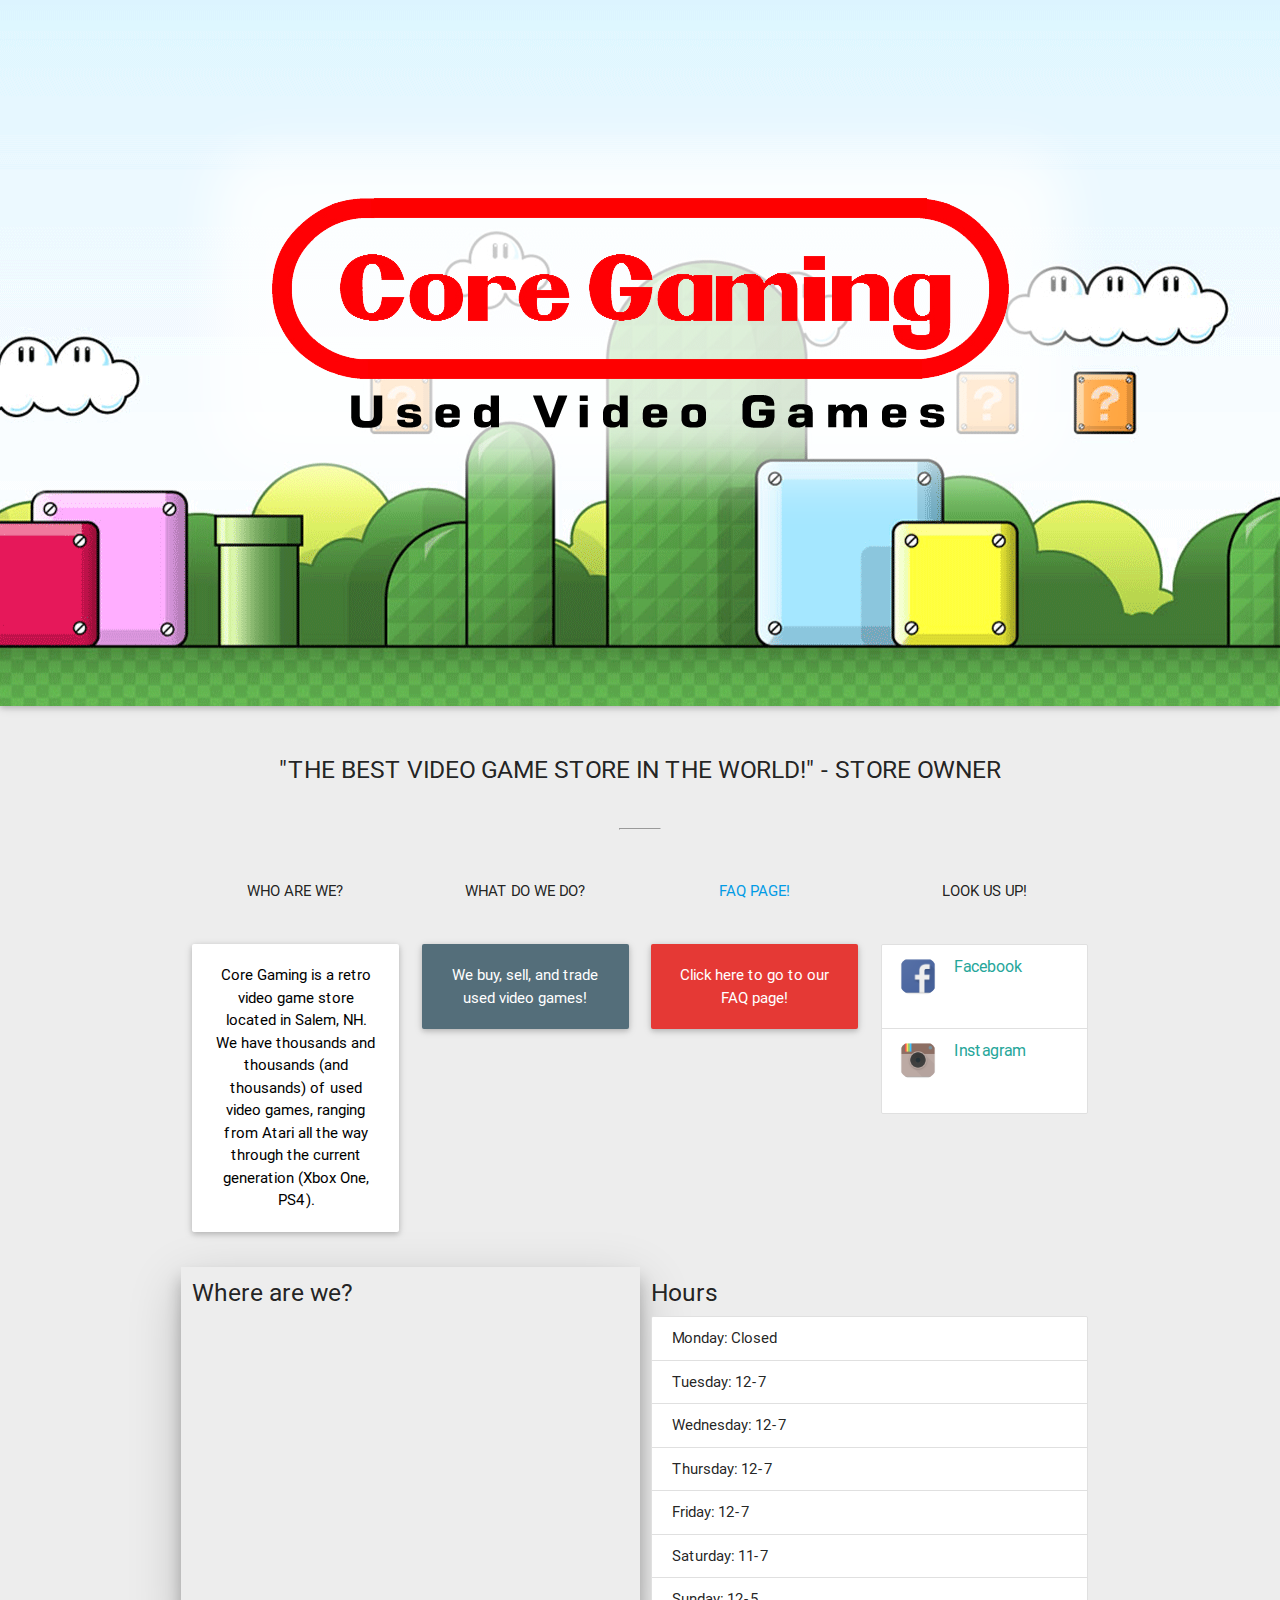
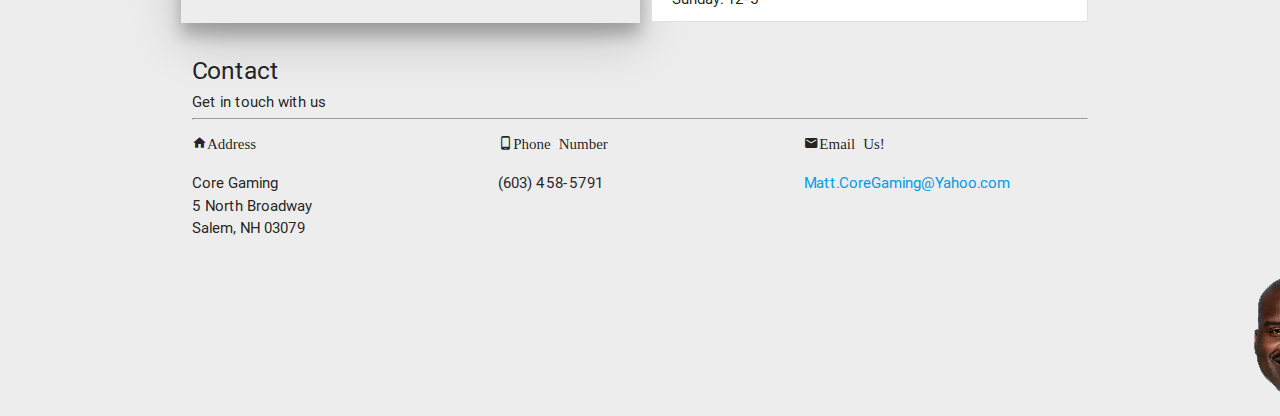
<file: index.html>
<!DOCTYPE html>
<html>

<head>
	<title>Core Gaming! The Best Retro Video Gaming Store in Salem, NH!</title>
	<meta name="viewport" content="width=device-width, initial-scale=1"/>
	<meta name="description" content="Retro video game store located in Salem, NH">
	<meta name="keywords" content="core, gaming, coregaming, video, game, games, retro, used, buy, sell, shaq, Shaq, snookie, Snookie, salem, nh, new, hampshire, new hampshire, matt, TEMHE, nintendo, nes, sega, genesis, playstation, xbox, pokiemans, n64, surge">
	
	<link rel="shortcut icon" href="img/shaq.ico">
	<link type="text/css" rel="stylesheet" href="css/materialize.min.css" media="screen,projection"/>
	<link type="text/css" rel="stylesheet" href="css/betterCore.css">
</head>

<body>
	
	<!-- jQuery is required by Materialize to function -->
  	<script type="text/javascript" src="https://code.jquery.com/jquery-2.1.1.min.js"></script>
    	<script type="text/javascript" src="js/materialize.min.js"></script>
    	<script src="js/konami.js"></script>
    	<script type="text/javascript">
    		var easter_egg = new Konami();
    		easter_egg.load('https://www.youtube.com/watch?v=1tF2dF67Q2c');
    	</script>
	
	<div id="Header" class="intro z-depth-1">
	<br>
	<img class="Logo responsive-img" src="img/CoreGamingLogoWithBackground.png">
	<br>
	</div>
	
	<div id="Pages">
	</div>
	<div id="PageBody">
		<div class="container about">
			<h5> "The best video game store in the world!" - Store Owner</h5>
			<br>
			<hr>
			<div class="row">
				<div class="col s12 m6 l3 ">
					<h6> Who Are We? </h6>
					<div class="card white">
						<div class="card-content black-text">
							<p> Core Gaming is a retro video game store located in Salem, NH. </p>
							<p> We have thousands and thousands (and thousands) of used video games, ranging from Atari all the way through the current generation (Xbox One, PS4).</p>
						</div>
					</div>
				</div>
				<div class="col s12 m6 l3">
					<h6>What Do We Do? </h6>
					<a href="http://www.coregamingnh.com/faq.html">
					<div class="card blue-grey darken-1">
						<div class="card-content white-text">
							<p> We buy, sell, and trade used video games!</p>
						</div>
					</div>
					</a>
				</div>
				<div class="col s12 m6 l3">
					<a href="http://www.coregamingnh.com/faq.html">
					<h6>FAQ Page! </h6>
					</a>
					<a href="http://www.coregamingnh.com/faq.html">
					<div class="card red darken-1">
						<div class="card-content white-text">
							<p> Click here to go to our <br>FAQ page!</p>
						</div>
					</div>
					</a>
				</div>
				<div class="col s12 m6 l3">
					<h6> Look Us up! </h6>
					<ul class="collection">
						<a href="http://www.facebook.com/coregamingnh" class="collection-item avatar">
							<img src="img/facebook.png" alt="" class="circle"/>
							<span class="title">Facebook</span>
						</a>
						<a href="http://www.instagram.com/coregaming/" class="collection-item avatar">
							<img src="img/instagram.jpg" alt="" class="circle">
							<span class="title">Instagram</span>
						</a>
					</ul>
				</div>
			</div>
		</div>
	</div>
				<div class="container contact-continued">
					<div class="row">
						<div class="col s12 m6 l6 z-depth-3">
						<h5>Where are we?</h5>
							<iframe src="https://www.google.com/maps/embed?pb=!1m18!1m12!1m3!1d2928.291798559688!2d-71.23222498411488!3d42.782180779160825!2m3!1f0!2f0!3f0!3m2!1i1024!2i768!4f13.1!3m3!1m2!1s0x89e3aa48c27db371%3A0xfd83ab505464776c!2sCore+Gaming!5e0!3m2!1sen!2sus!4v1445741054050" width="100%" height="300px" frameborder="0" style="border:0" allowfullscreen></iframe>
						</div>
						<div class="col s12 m6 l6 ">
							<h5>Hours</h5>
				        		<ul class="collection">
				        			<li class="collection-item">Monday:		Closed</li>
				        			<li class="collection-item">Tuesday:	12-7</li>
				        			<li class="collection-item">Wednesday:	12-7</li>
				        			<li class="collection-item">Thursday:	12-7</li>
				        			<li class="collection-item">Friday: 	12-7</li>
				        			<li class="collection-item">Saturday:	11-7</li>
				        			<li class="collection-item">Sunday:		12-5</li>
			        			</ul>
						</div>
					</div>
				</div>

	<div class="container contact">
		<h5>Contact</h5>
		<h6>Get in touch with us </h6>		
		<hr>
		<div class="row">
			<div class="col s12 m4 l4 contact-holder">
	        	<h6 class="mdi-action-home">Address</h6>
					<p>Core Gaming<br>
	        		5 North Broadway<br>
					Salem, NH 03079</p>
	    	</div>
			<div class="col s12 m4 l4 contact-holder">
				<h6 class="mdi-hardware-phone-android">Phone Number</h6>
	        	<p>(603) 458-5791</p>
			</div>
			<div class="col s12 m4 l4 contact-holder">
				<h6 class="mdi-communication-email">Email Us!</h6>
	        	<p><a href= "mailto:Matt.CoreGaming@Yahoo.com?Subject=Nice%20Store&#44%20Bro">Matt.CoreGaming@Yahoo.com</a></p>
			</div>
					
		</div>
	</div>
	<marquee> 
		<img src="img/shaq.ico"/>
	</marquee>
</body>
</html>
</file>
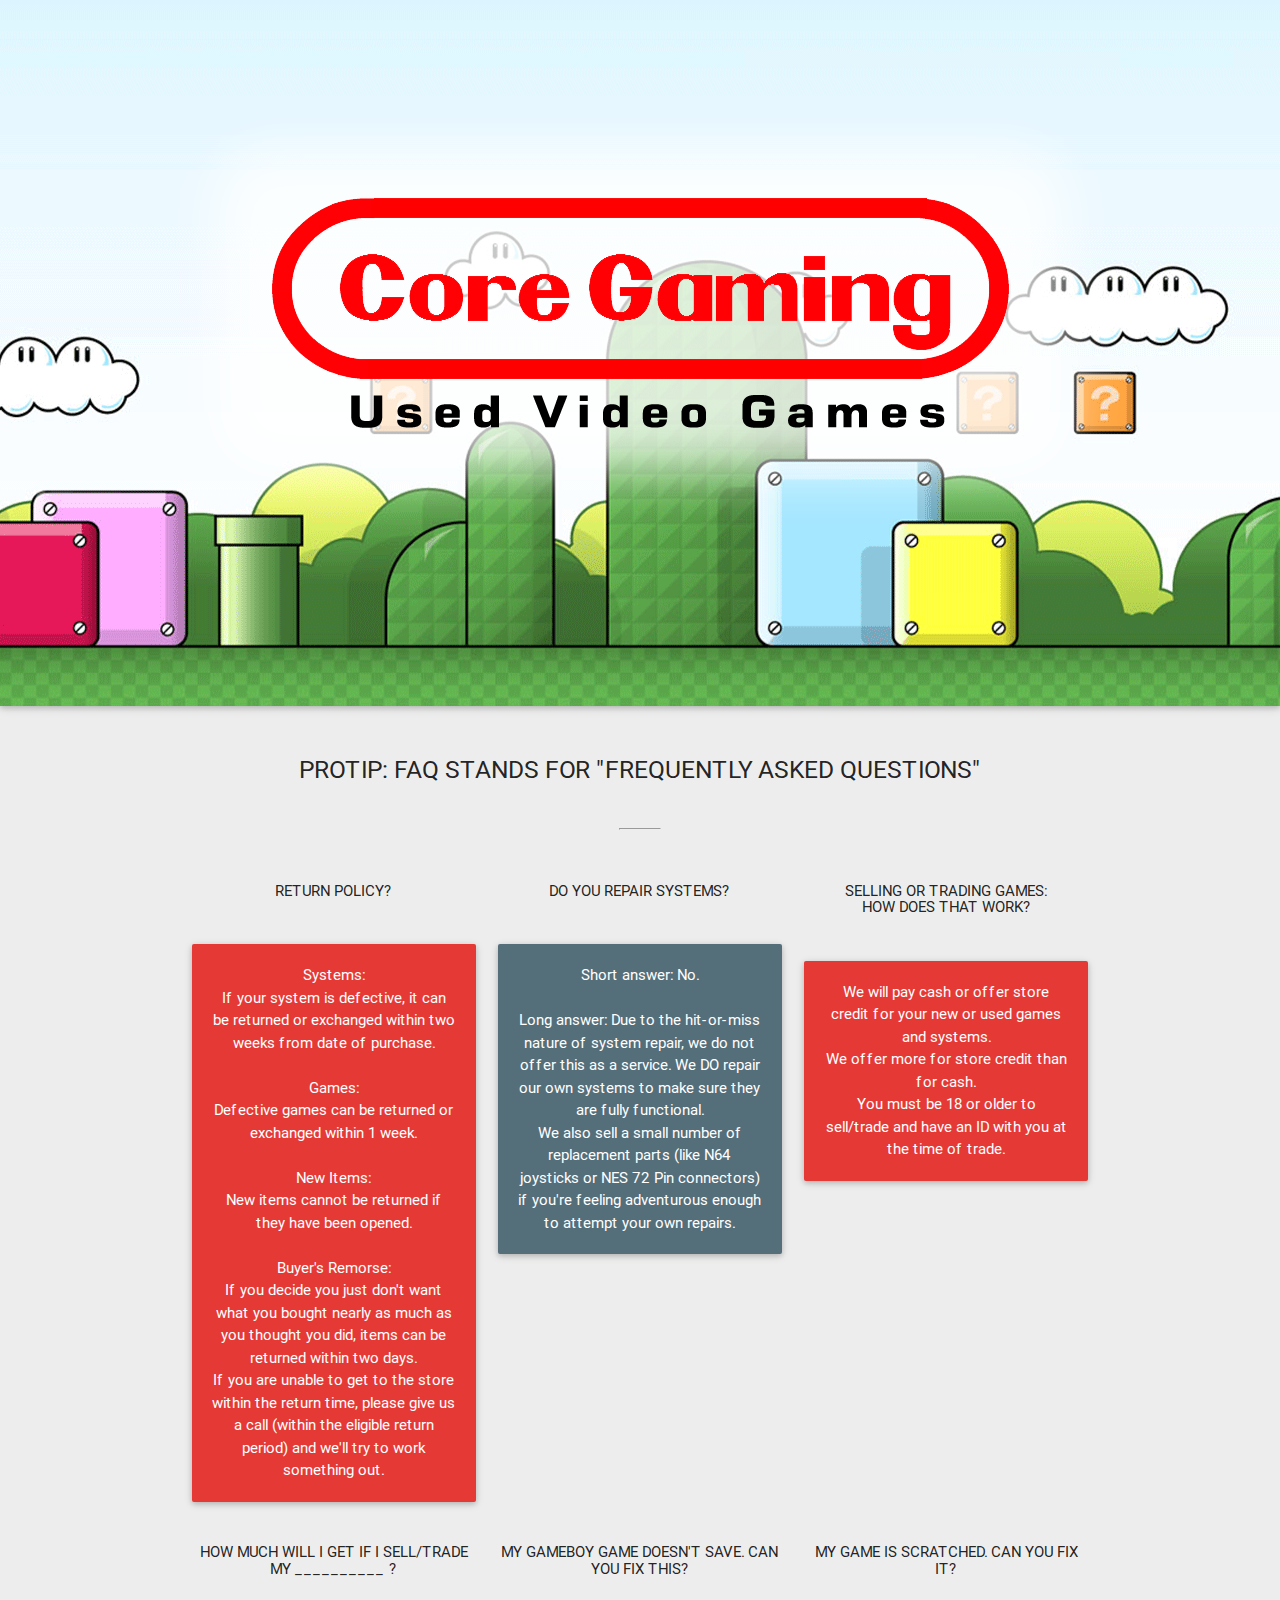
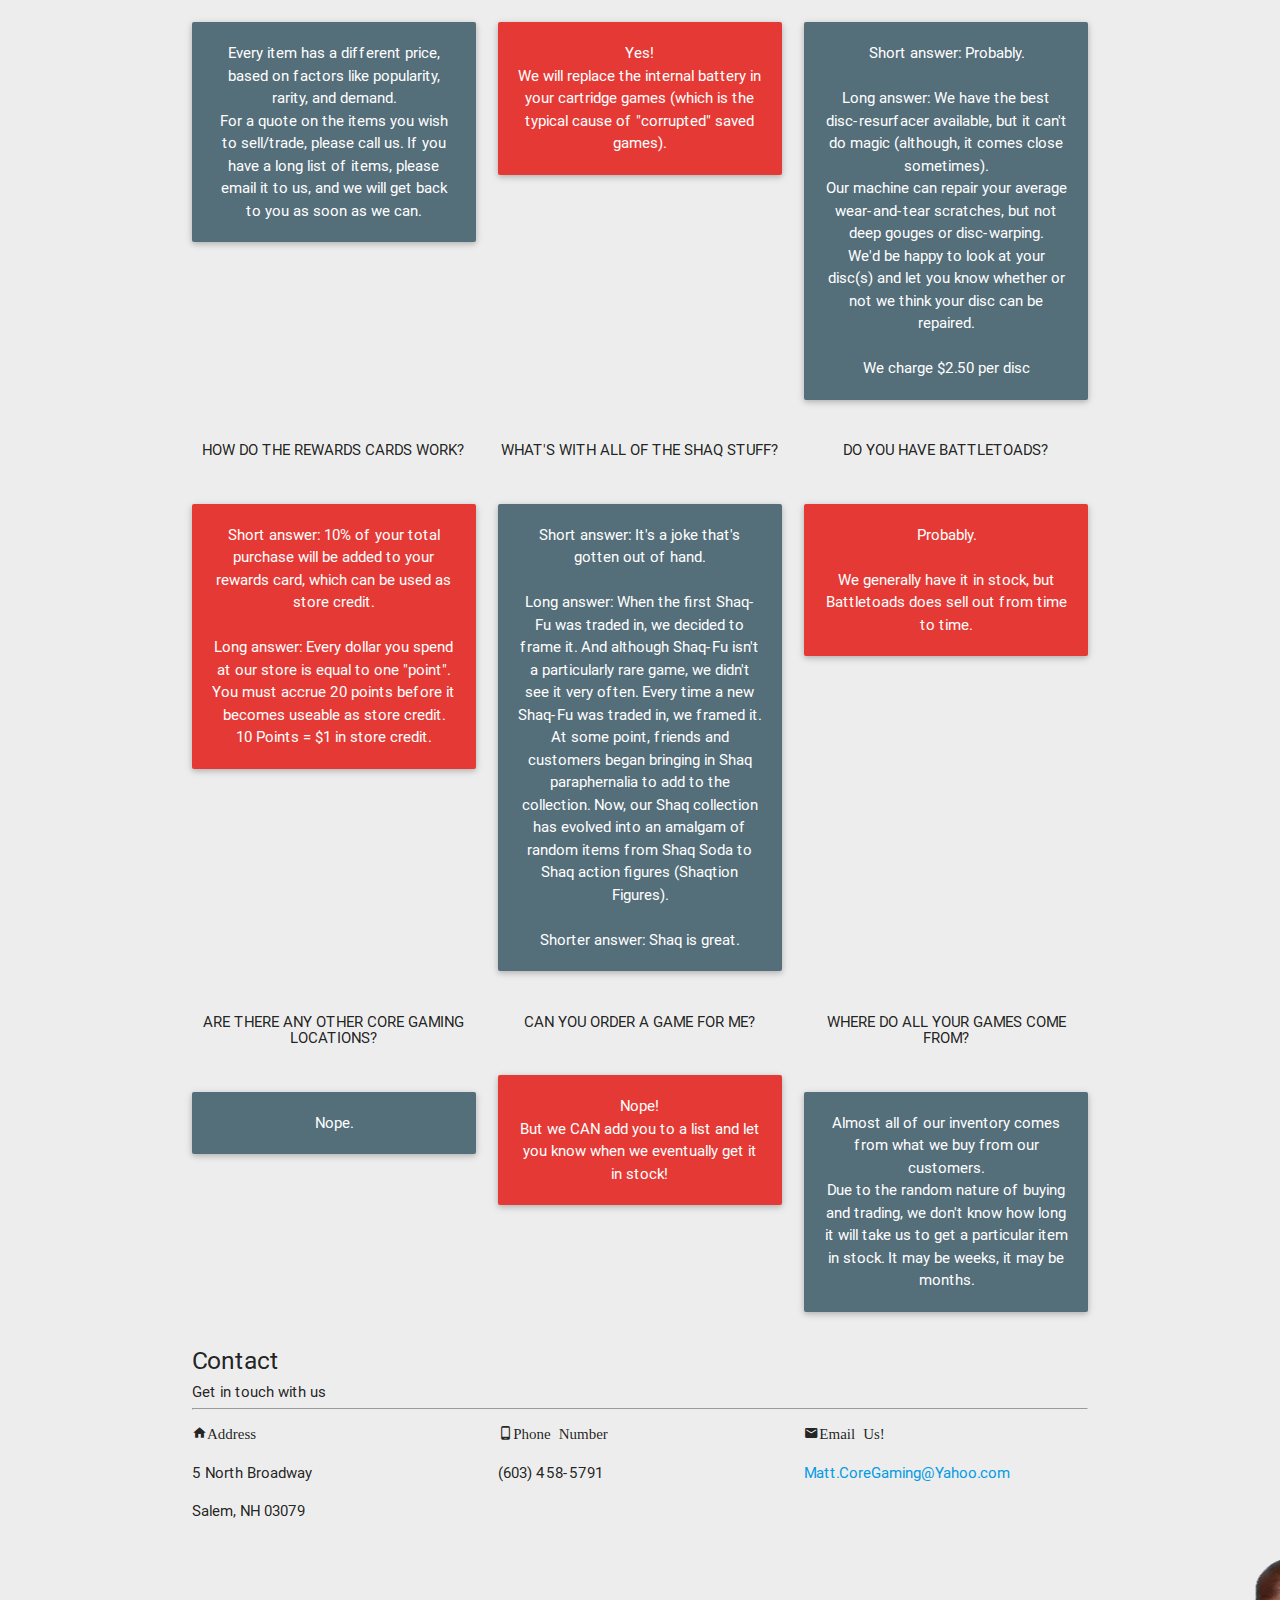
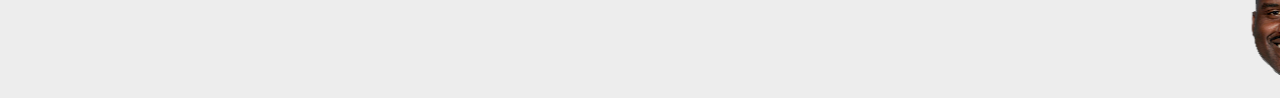
<file: faq.html>
<!DOCTYPE html>
<html>

<head>
	<title>Core Gaming! FAQ Page!</title>
	<meta name="viewport" content="width=device-width, initial-scale=1"/>
	<meta name="description" content="Retro video game store located in Salem, NH">
	<meta name="keywords" content="faq, core, gaming, coregaming, video, game, games, retro, used, buy, sell, shaq, Shaq, snookie, Snookie, salem, nh, new, hampshire, matt, TEMHE, nintendo, nes, sega, genesis, playstation, xbox, pokiemans, n64, surge">
	
	<link rel="shortcut icon" href="img/shaq.ico">
	<link type="text/css" rel="stylesheet" href="css/materialize.min.css" media="screen,projection"/>
	<link type="text/css" rel="stylesheet" href="css/betterCore.css">
</head>

<body>
	
	<!-- jQuery is required by Materialize to function -->
  	<script type="text/javascript" src="https://code.jquery.com/jquery-2.1.1.min.js"></script>
    	<script type="text/javascript" src="js/materialize.min.js"></script>
    	<script src="js/konami.js"></script>
    	<script type="text/javascript">
    		var easter_egg = new Konami();
    		easter_egg.load('https://www.youtube.com/watch?v=1tF2dF67Q2c');
    	</script>
	
	<div id="Header" class="intro z-depth-1">
	<br>
	<img class="Logo" src="img/CoreGamingLogoWithBackground.png">
	<br>
	</div>
	
	<div id="Pages">
	</div>
	<div id="PageBody">
		<div class="container about">
			<h5> Protip: FAQ stands for "Frequently Asked Questions"</h5>
			<br>
			<hr>
			<div class="row">
				<div class="col s12 m4 14 ">
				
					<h6>Return Policy?</h6>
					<div class="card red darken-1">
						<div class="card-content white-text">
					<p>Systems: <br>If your system is defective, it can be returned or exchanged within two weeks from date of purchase.</p>
					<br><p>Games: <br>Defective games can be returned or exchanged within 1 week.</p>
					<br><p>New Items: <br>New items cannot be returned if they have been opened.</p>
					<br><p>Buyer's Remorse:<br>If you decide you just don't want what you bought nearly as much as you thought you did, items can be returned within two days.</p>
					<p class="center-align">If you are unable to get to the store within the return time, please give us a call (within the eligible return period) and we'll try to work something out.</p>
				</div>
				</div>
				</div>
				<div class="col s12 m4 l4">
					<h6>Do You Repair Systems?</h6>
					<div class="card blue-grey darken-1">
						<div class="card-content white-text">
							<p>Short answer: No.</p>
							<br>
							<p>Long answer: Due to the hit-or-miss nature of system repair, we do not offer this as a service. We DO repair our own systems to make sure they are fully functional.
							<br>We also sell a small number of replacement parts (like N64 joysticks or NES 72 Pin connectors) if you're feeling adventurous enough to attempt your own repairs.
							</p>
						</div>
					</div>
				</div>
				<div class="col s12 m4 14 center-align">
					<h6>Selling or Trading Games:<br>How does that work?</h6>
					<div class="card red darken-1">
						<div class="card-content white-text">
					<p>We will pay cash or offer store credit for your new or used games and systems.</p>
					<p>We offer more for store credit than for cash.</p>
					<p>You must be 18 or older to sell/trade and have an ID with you at the time of trade.</p>
				</div>
				</div>
				</div>
			</div>
			<!--   NEXT ROW  ===================== -->
			<div class="row">
				<div class="col s12 m4 l4">
					<h6>How Much Will I Get If I Sell/Trade My __________ ?</h6>
					<div class="card blue-grey darken-1">
						<div class="card-content white-text">
							<p>Every item has a different price, based on factors like popularity, rarity, and demand.</p>
							<p>For a quote on the items you wish to sell/trade, please call us. If you have a long list of items, please email it to us, and we will get back to you as soon as we can.</p>
						</div>
					</div>
				</div>
				<div class="col s12 m4 14 ">
					<h6>My Gameboy Game Doesn't Save. Can You Fix This?</h6>
					<div class="card red darken-1">
						<div class="card-content white-text">
					<p class="center-align">Yes!</p>
					<p class="center-align">We will replace the internal battery in your cartridge games (which is the typical cause of "corrupted" saved games).</p>
				</div>
				</div>
				</div>
				<div class="col s12 m4 l4">
					<h6>My Game Is Scratched. Can You Fix It?</h6>
					<div class="card blue-grey darken-1">
						<div class="card-content white-text">
							<p>Short answer: Probably.</p>
							<br>
							<p>Long answer: We have the best disc-resurfacer available, but it can't do magic (although, it comes close sometimes).
							<br>Our machine can repair your average wear-and-tear scratches, but not deep gouges or disc-warping.
							<br>We'd be happy to look at your disc(s) and let you know whether or not we think your disc can be repaired.
							</p>
							<br>
							<p>We charge $2.50 per disc</p>
						</div>
					</div>
				</div>
			</div>
			<!--   NEXT ROW  ===================== -->
			<div class="row">
				<div class="col s12 m4 14 center-align">
					<h6>How do the Rewards Cards Work?</h6>
					<div class="card red darken-1">
						<div class="card-content white-text">
					<p>Short answer: 10% of your total purchase will be added to your rewards card, which can be used as store credit.</p>
					<br>
					<p>Long answer: Every dollar you spend at our store is equal to one "point". You must accrue 20 points before it becomes useable as store credit.</p>
					<p>10 Points = $1 in store credit.</p>
				</div>
				</div>
				</div>
				<div class="col s12 m4 l4">
					<h6>What's With All of the Shaq Stuff?</h6>
					<div class="card blue-grey darken-1">
						<div class="card-content white-text">
							<p>Short answer: It's a joke that's gotten out of hand.</p>
							<br>
							<p>Long answer: When the first Shaq-Fu was traded in, we decided to frame it. And although Shaq-Fu isn't a particularly rare game, we didn't see it very often.
								Every time a new Shaq-Fu was traded in, we framed it.
								<br>
								At some point, friends and customers began bringing in Shaq paraphernalia to add to the collection. Now, our Shaq collection has evolved into an amalgam of random items from Shaq Soda to Shaq action figures (Shaqtion Figures).</p>
							<br>
							<p>Shorter answer: Shaq is great.</p>
						</div>
					</div>
				</div>
				<div class="col s12 m4 14 center-align">
					<h6>Do You Have Battletoads?</h6>
					<div class="card red darken-1">
						<div class="card-content white-text">
					<p>Probably.</p>
					<br>
					<p>We generally have it in stock, but Battletoads does sell out from time to time.</p>					
				</div>
				</div>
				</div>
			</div>
			<!--   NEXT ROW  ===================== -->
			<div class="row">
				<div class="col s12 m4 l4">
					<h6>Are there any other Core Gaming Locations?</h6>
					<div class="card blue-grey darken-1">
						<div class="card-content white-text">
							<p>Nope.</p>
						</div>
					</div>
				</div>
				<div class="col s12 m4 14 center-align">
					<h6>Can You Order A Game for me?</h6>
					<div class="card red darken-1">
						<div class="card-content white-text">
					<p>Nope!</p>
					<p>But we CAN add you to a list and let you know when we eventually get it in stock!</p>
				</div>
				</div>
				</div>
				<div class="col s12 m4 l4">
					<h6>Where do all your games come from?</h6>
					<div class="card blue-grey darken-1">
						<div class="card-content white-text">
							<p>Almost all of our inventory comes from what we buy from our customers. <br> Due to the random nature of buying and trading, we don't know how long it will take us to get a particular item in stock. It may be weeks, it may be months.</p>
						</div>
					</div>
				</div>
			</div>
		</div>
	</div>
	
	<!-- FOOTER ---------------------------- -->
	<div class="container contact">
		<h5>Contact</h5>
		<h6>Get in touch with us </h6>		
		<hr>
		<div class="row">
			<div class="col s12 m4 l4 contact-holder">
	        	<h6 class="mdi-action-home">Address</h6>
	        		<p>5 North Broadway</p>
					<p>Salem, NH 03079</p>
	    	</div>
			<div class="col s12 m4 l4 contact-holder">
				<h6 class="mdi-hardware-phone-android">Phone Number</h6>
	        	<p>(603) 458-5791</p>
			</div>
			<div class="col s12 m4 l4 contact-holder">
				<h6 class="mdi-communication-email">Email Us!</h6>
	        	<p><a href= "mailto:Matt.CoreGaming@Yahoo.com?Subject=Nice%20Store&#44%20Bro">Matt.CoreGaming@Yahoo.com</a></p>
			</div>
					
		</div>
	</div>
	<marquee> 
		<img src="img/shaq.ico"/>
	</marquee>
</body>
</html>
</file>
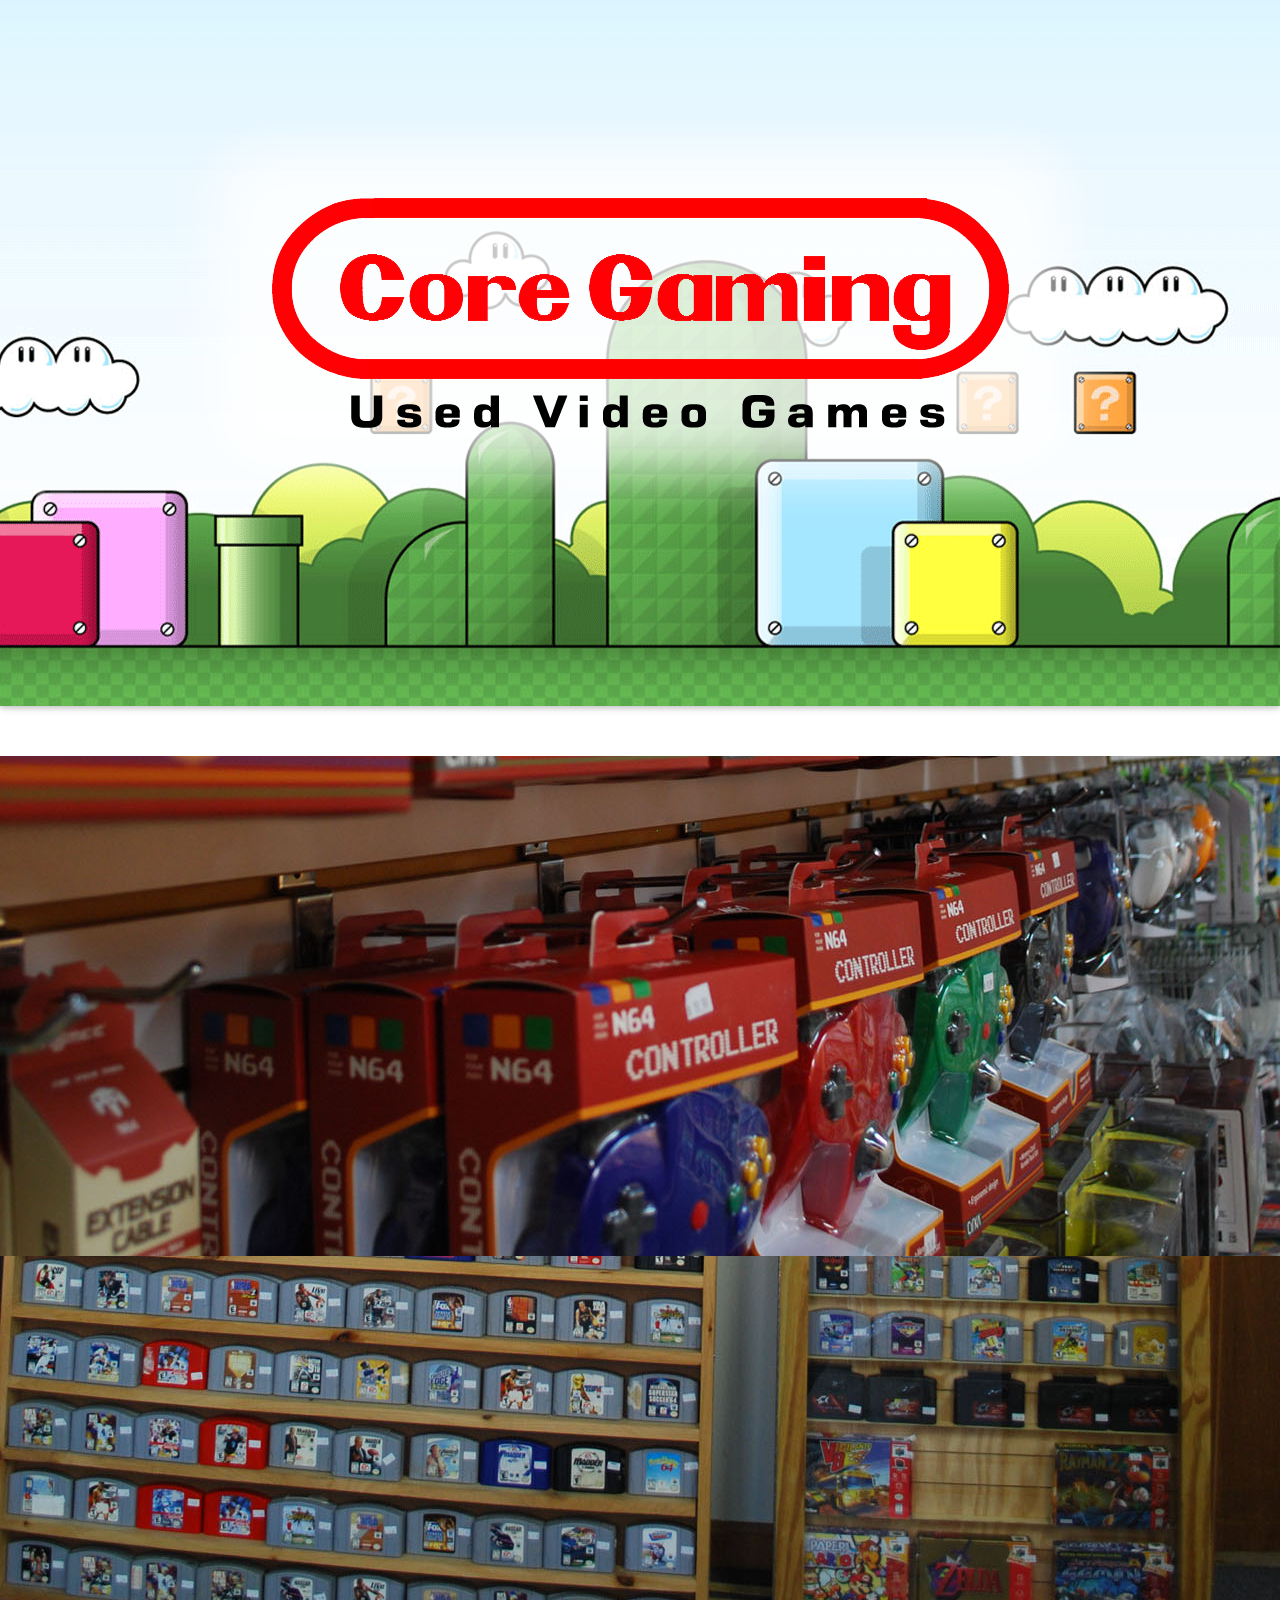
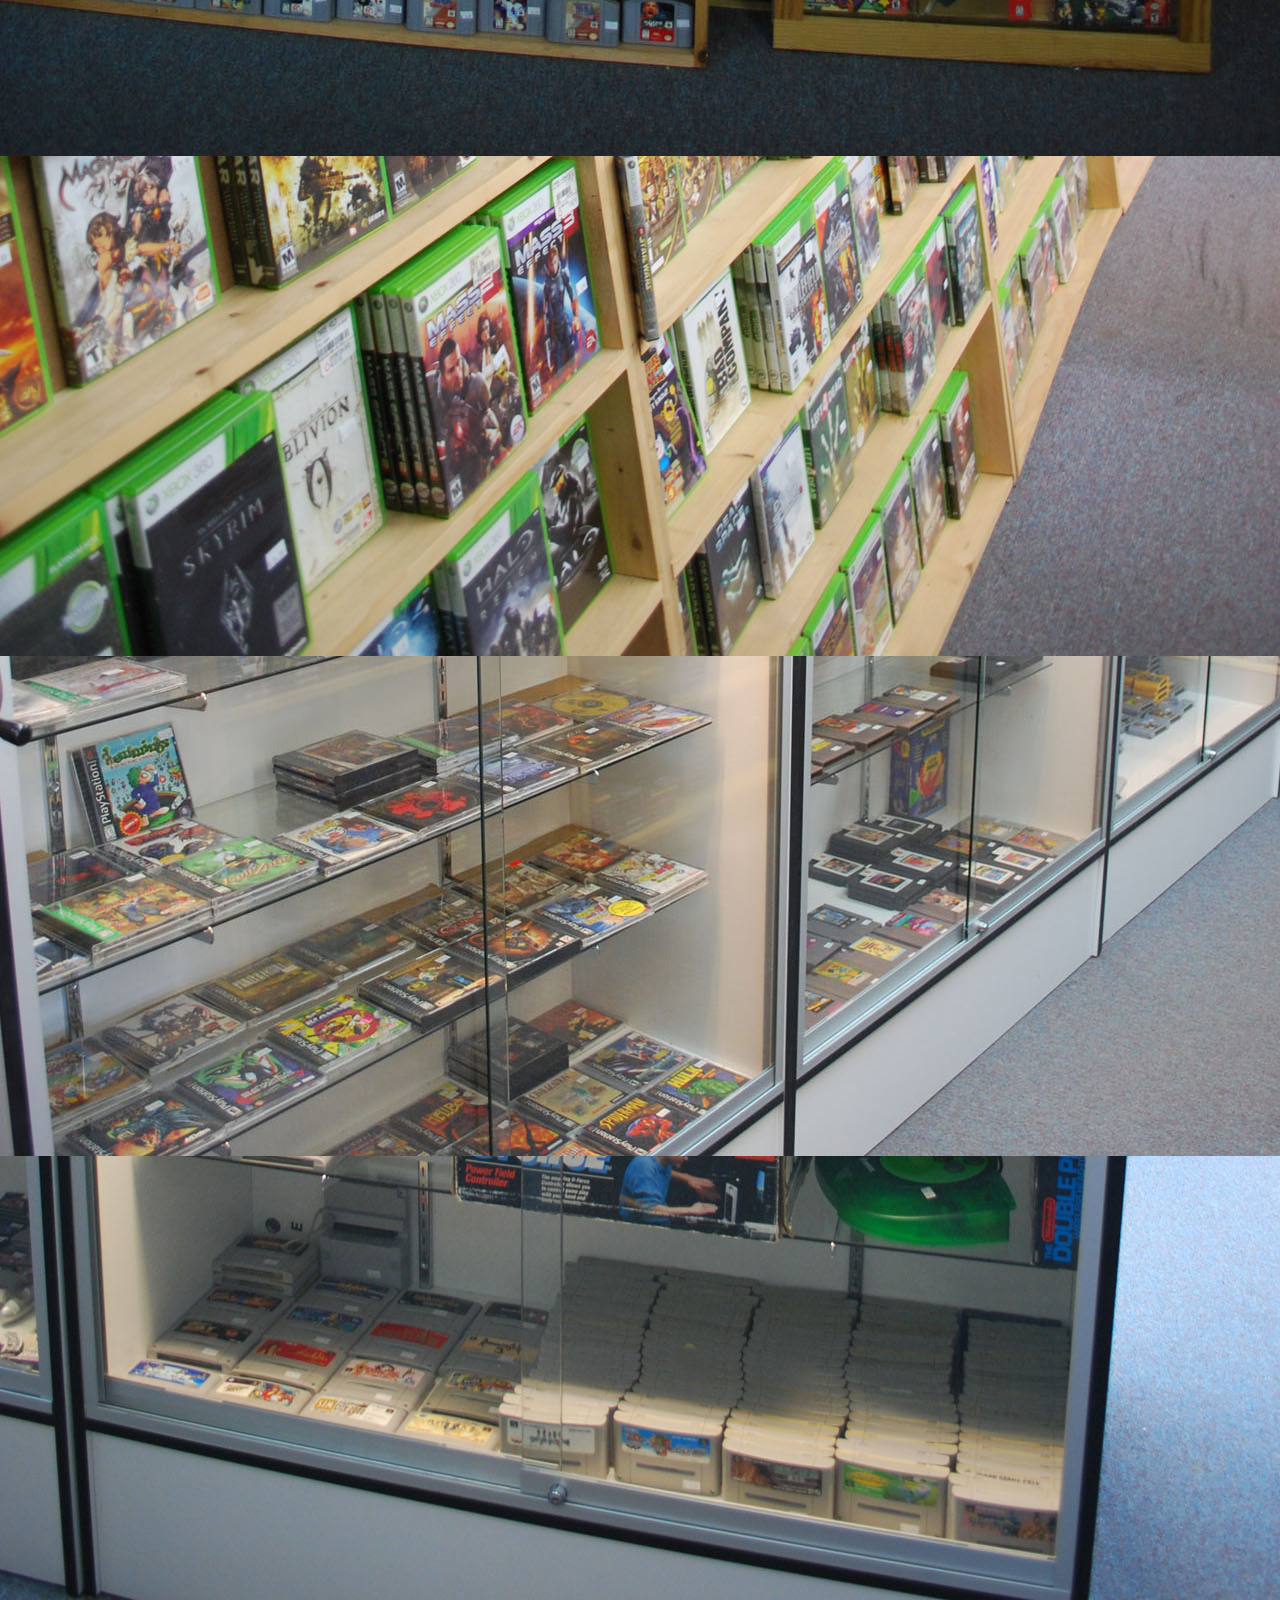
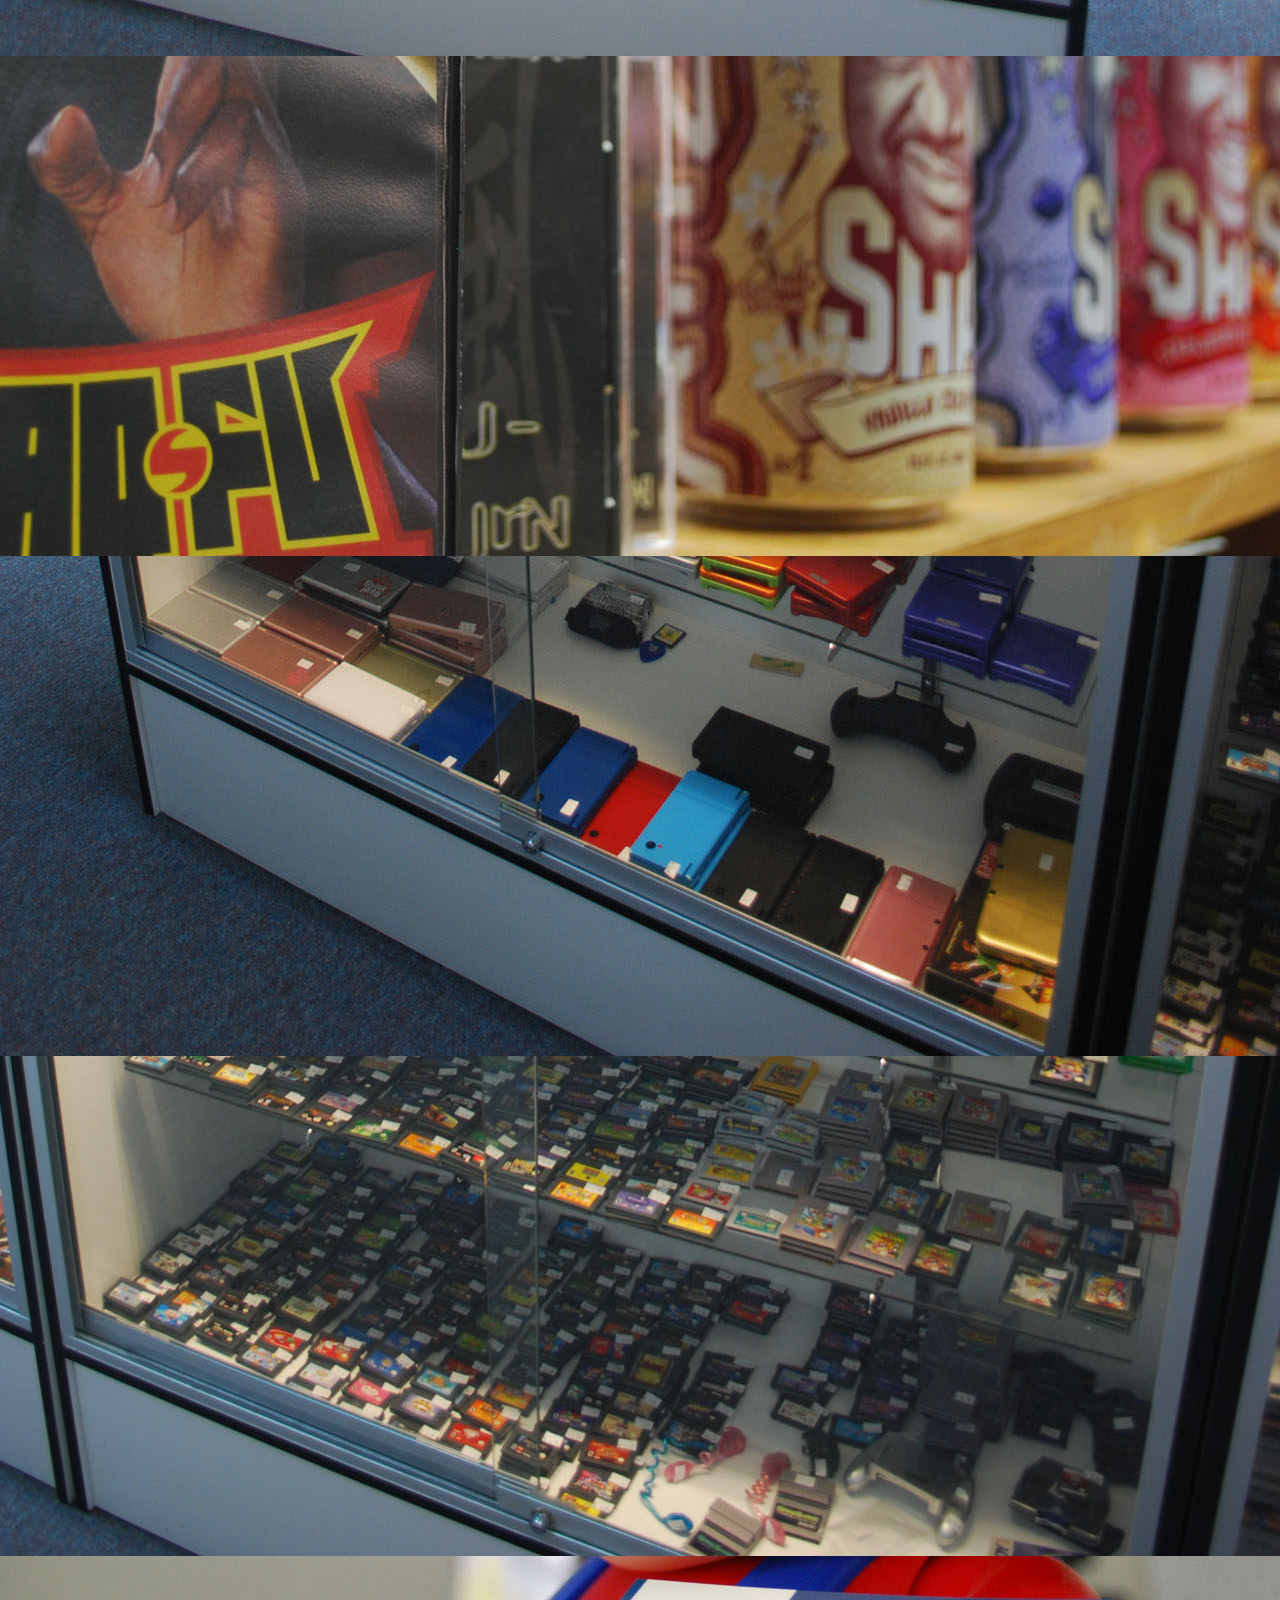
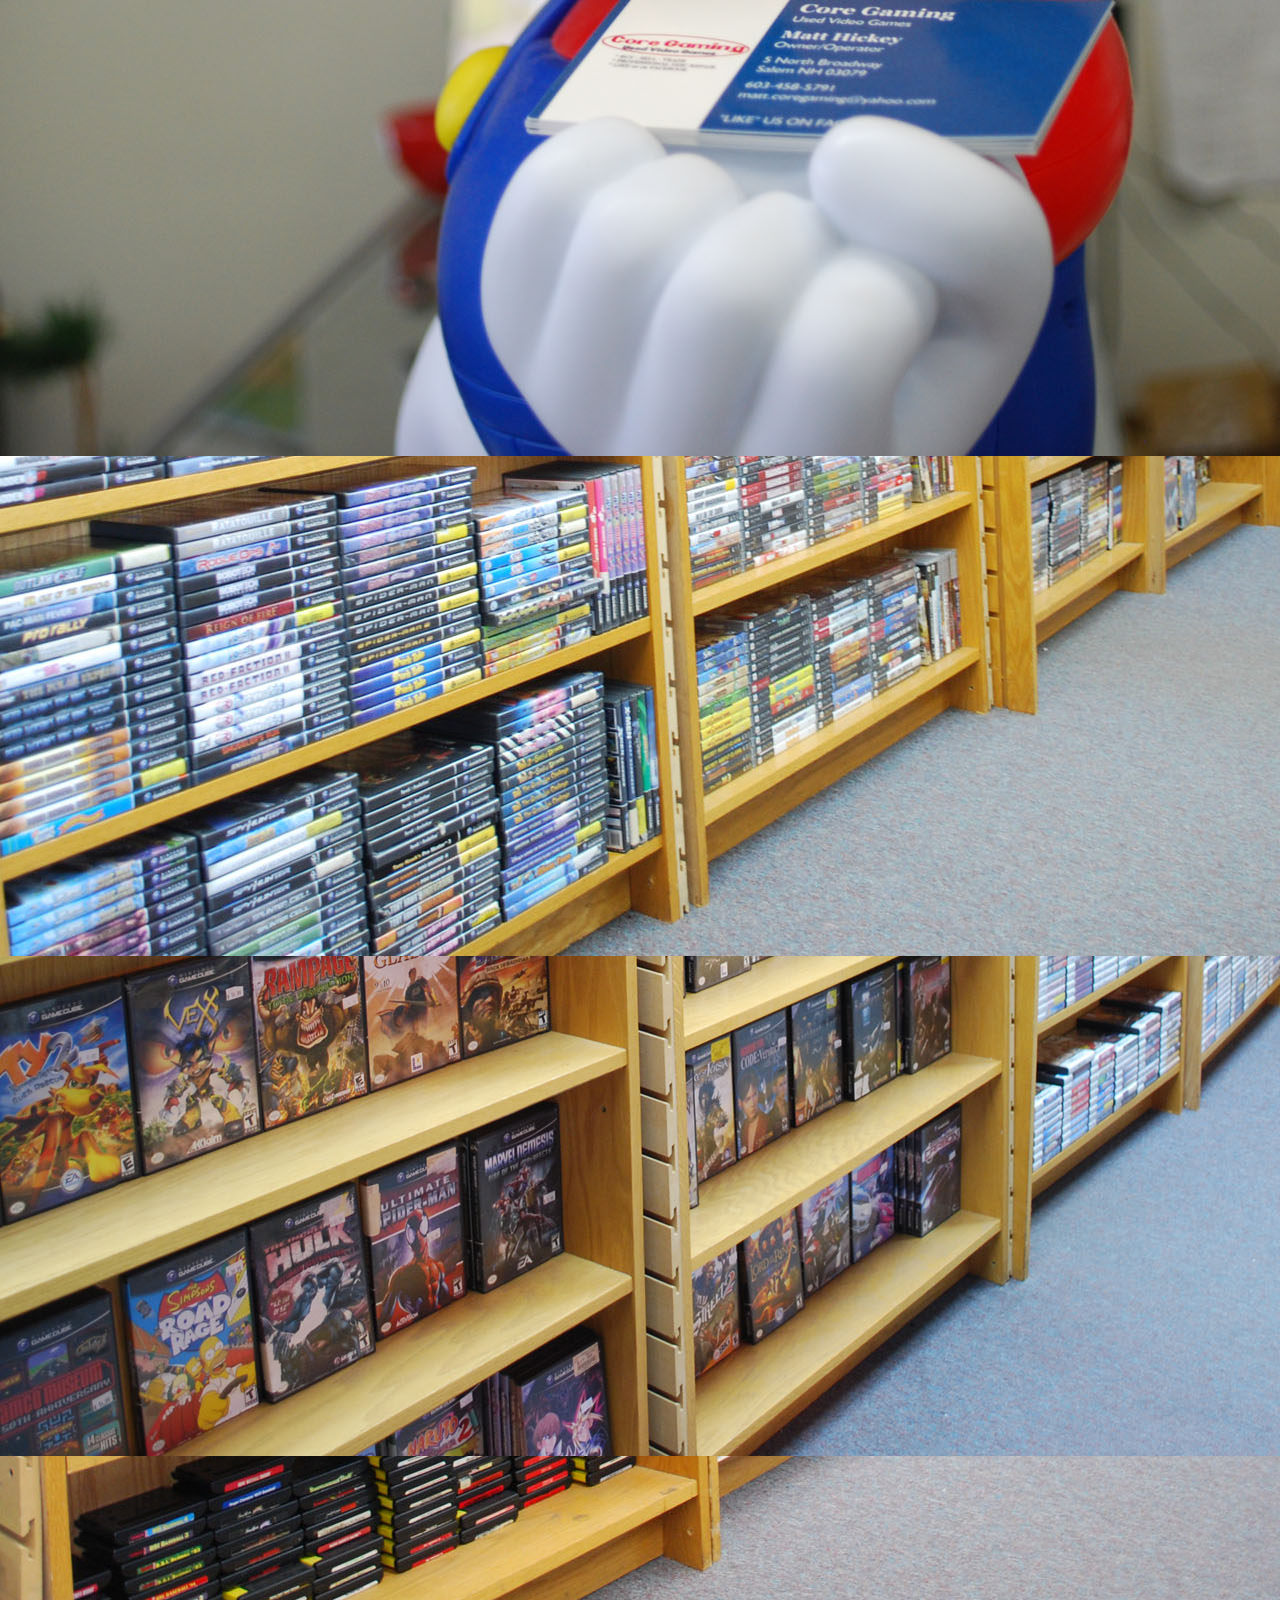
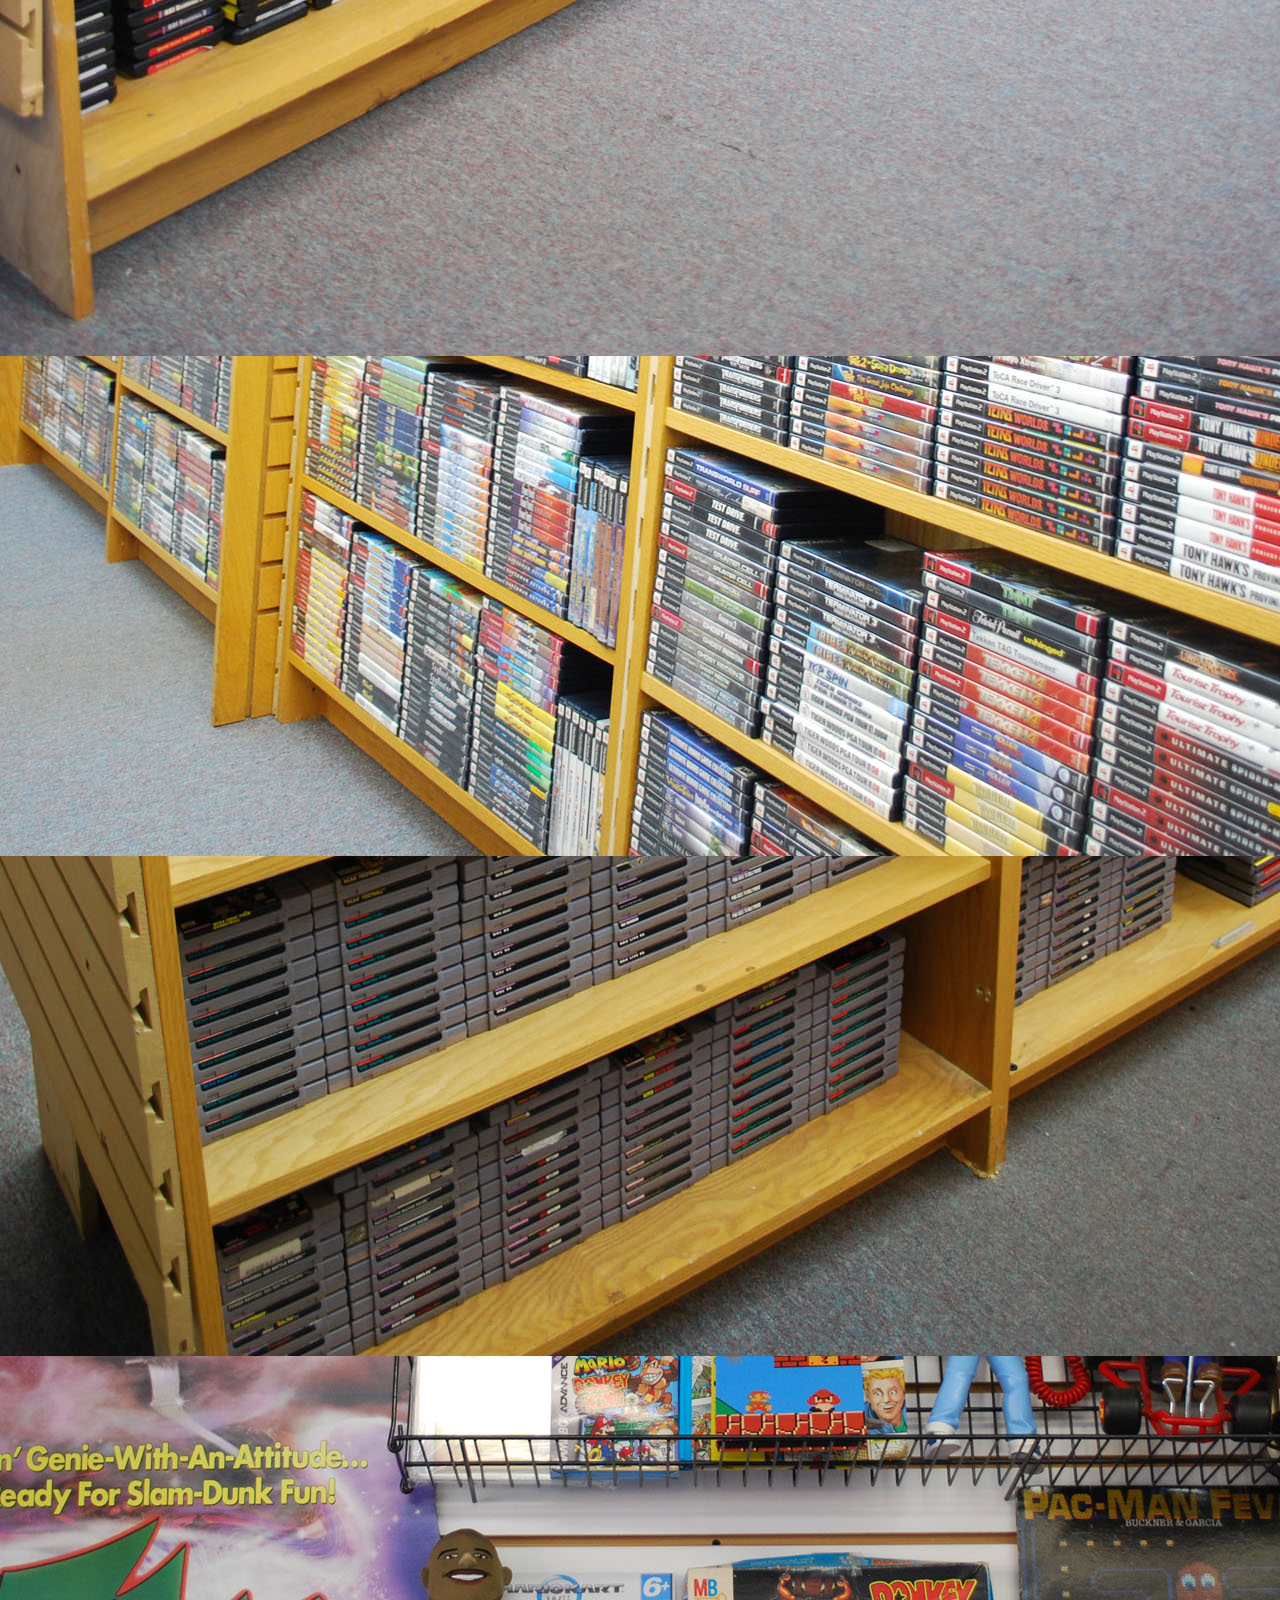
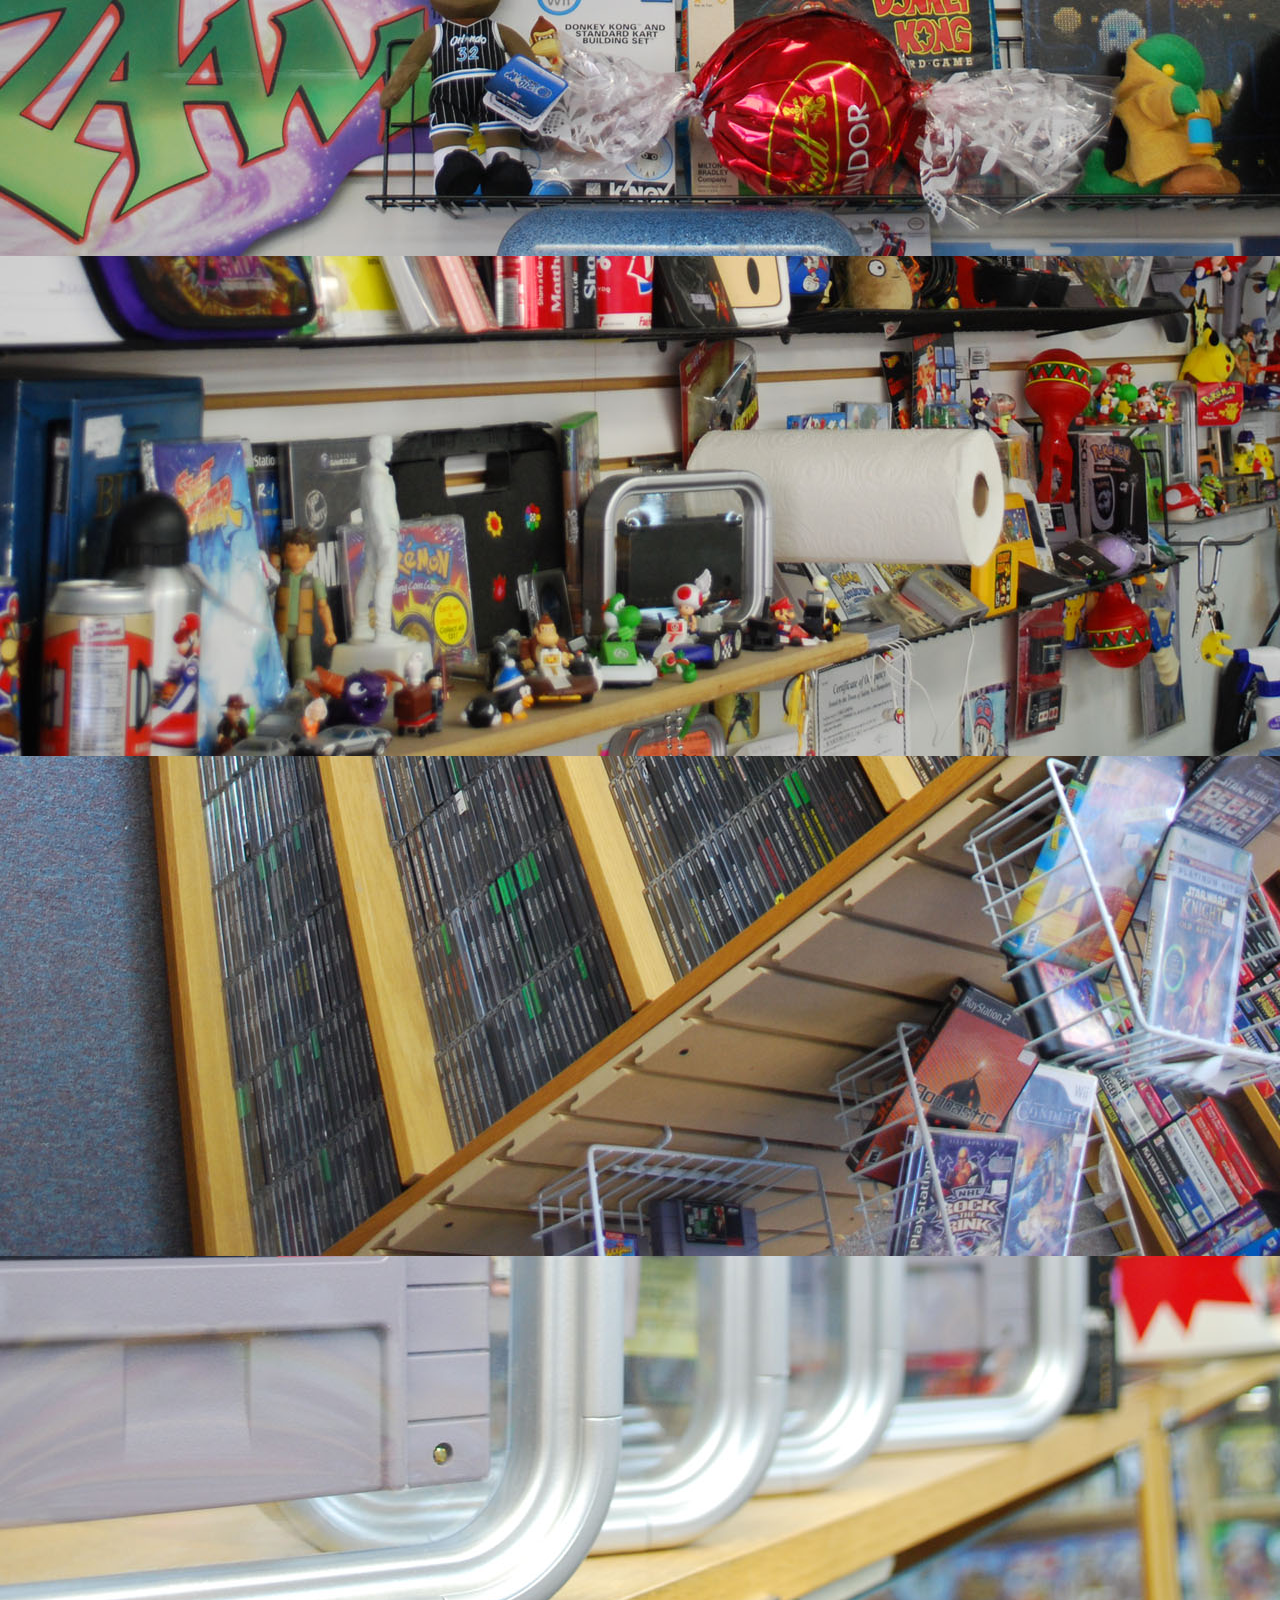
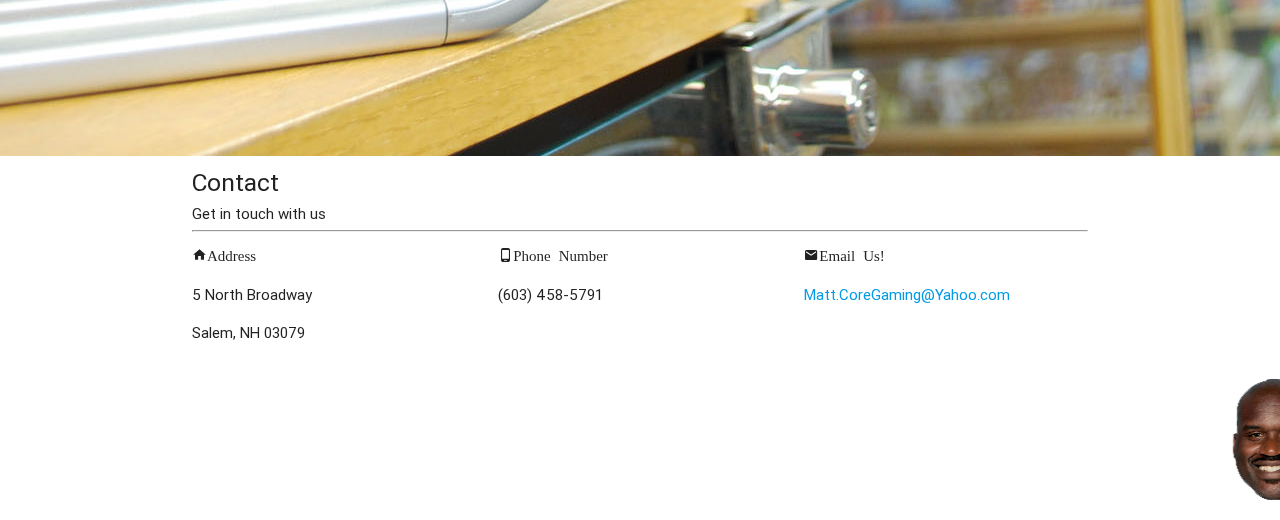
<file: pics.html>
<!DOCTYPE html>
<html>

<head>
	<title>Core Gaming! Pictures!</title>
	<meta name="viewport" content="width=device-width, initial-scale=1"/>
	<meta name="description" content="Retro video game store located in Salem, NH">
	<meta name="keywords" content="faq, core, gaming, coregaming, video, game, games, retro, used, buy, sell, shaq, Shaq, snookie, Snookie, salem, nh, new, hampshire, matt, TEMHE, nintendo, nes, sega, genesis, playstation, xbox, pokiemans, n64, surge">
	
	<link rel="shortcut icon" href="img/shaq.ico">
	<link type="text/css" rel="stylesheet" href="css/materialize.min.css" media="screen,projection"/>
	<link type="text/css" rel="stylesheet" href="css/picCore.css">
</head>

<body>
	
	<!-- jQuery is required by Materialize to function -->
  	<script type="text/javascript" src="https://code.jquery.com/jquery-2.1.1.min.js"></script>
    	<script type="text/javascript" src="js/materialize.min.js"></script>
    	<script src="js/konami.js"></script>
		<script src="js/init.js"></script>
    	<script type="text/javascript">
    		var easter_egg = new Konami();
    		easter_egg.load('https://www.youtube.com/watch?v=1tF2dF67Q2c');
    	</script>
	
	<div id="Header" class="intro z-depth-1">
	<br>
	<a href="./index.html">
		<img class="Logo" src="img/CoreGamingLogoWithBackground.png">
	</a>
	<br>
	</div>
	
	<div id="Pictures">
		<div class="section parallax-container">
			<div class="parallax"><img src="img/StorePics/64controllers.jpg" alt="N64 Controllers"></div>
		</div>
		<div class="section parallax-container">
			<div class="parallax"><img src="img/StorePics/64games.jpg" alt="N64 Games"></div>
		</div>
		<div class="section parallax-container">
			<div class="parallax"><img src="img/StorePics/360games.jpg" alt="Current Gen Games"></div>
		</div>
		<div class="section parallax-container">
			<div class="parallax"><img src="img/StorePics/cases.jpg" alt="Good Games"></div>
		</div>
		<div class="section parallax-container">
			<div class="parallax"><img src="img/StorePics/import.jpg" alt="Import Games"></div>
		</div>
		<div class="section parallax-container">
			<div class="parallax"><img src="img/StorePics/shaqfu.jpg" style="margin:-200px;" alt="Shaq Fu"></div>
		</div>
		<div class="section parallax-container">
			<div class="parallax"><img src="img/StorePics/handhelds.jpg" alt="Handhelds"></div>
		</div>
		<div class="section parallax-container">
			<div class="parallax"><img src="img/StorePics/gameboy.jpg" alt="Gameboy Games"></div>
		</div>
		<div class="section parallax-container">
			<div class="parallax"><img src="img/StorePics/mario.jpg" alt="Mario with Business Card"></div>
		</div>
		<div class="section parallax-container">
			<div class="parallax"><img src="img/StorePics/gamecube1.jpg" alt="Gamecube Games"></div>
		</div>
		<div class="section parallax-container">
			<div class="parallax"><img src="img/StorePics/gamecube2.jpg" alt="Gamecube Games"></div>
		</div>
		<div class="section parallax-container">
			<div class="parallax"><img src="img/StorePics/genesis.jpg" alt="Genesis Games"></div>
		</div>
		<div class="section parallax-container">
			<div class="parallax"><img src="img/StorePics/ps2.jpg" alt="Genesis Games"></div>
		</div>
		<div class="section parallax-container">
			<div class="parallax"><img src="img/StorePics/snes.jpg" alt="SNES Games"></div>
		</div>
		<div class="section parallax-container">
			<div class="parallax"><img src="img/StorePics/collection1.jpg" alt="Collection"></div>
		</div>
		<div class="section parallax-container">
			<div class="parallax"><img src="img/StorePics/collection2.jpg" alt="Collection"></div>
		</div>
		<div class="section parallax-container">
			<div class="parallax"><img src="img/StorePics/ps1.jpg" alt="Playstation Games"></div>
		</div>
		<div class="section parallax-container">
			<div class="parallax"><img src="img/StorePics/shaqfu2.jpg"></div>
		</div>
	</div>
	
	<!-- FOOTER ---------------------------- -->
	<div class="container contact">
		<h5>Contact</h5>
		<h6>Get in touch with us </h6>		
		<hr>
		<div class="row">
			<div class="col s12 m4 l4 contact-holder">
	        	<h6 class="mdi-action-home">Address</h6>
	        		<p>5 North Broadway</p>
					<p>Salem, NH 03079</p>
	    	</div>
			<div class="col s12 m4 l4 contact-holder">
				<h6 class="mdi-hardware-phone-android">Phone Number</h6>
	        	<p>(603) 458-5791</p>
			</div>
			<div class="col s12 m4 l4 contact-holder">
				<h6 class="mdi-communication-email">Email Us!</h6>
	        	<p><a href= "mailto:Matt.CoreGaming@Yahoo.com">Matt.CoreGaming@Yahoo.com</a></p>
			</div>
					
		</div>
	</div>
	<marquee> 
		<img src="img/shaq.ico"/>
	</marquee>
</body>
</html>
</file>
<file: css/betterCore.css>
body, html
{
	background-color:#ededed !important;
}

.intro
{
	text-align: center;
	padding-top: 5%;
	padding-bottom: 13%;
	margin-bottom: 50px;
	background-image: url("../img/marioBackground.png");
	background-position: center;
	background-repeat: no-repeat;
}

.intro h1
{
	font-weight: 900;
	text-transform: uppercase;
}

.intro h5
{
	text-transform: uppercase;
	background-color: #f5f5f5;
	padding: 10px;
	display: inline-block;
	font-size: 1.2rem;
}

.about .background-color{
	margin-bottom: 24px;
}

.about h5
{
	text-align: center;
	text-transform: uppercase;
	margin-bottom: 15px;
}

.about h6
{
	text-align: center;
	text-transform: uppercase;
	margin-bottom: 45px;
}

.about hr
{
	width: 40px;
	margin-bottom: 45px;
}

.about .card
{
	text-align: center;
}
</file>
<file: css/picCore.css>
.intro
{
	text-align: center;
	padding-top: 5%;
	padding-bottom: 13%;
	margin-bottom: 50px;
	background-image: url("../img/marioBackground.png");
	background-position: center;
	background-repeat: no-repeat;
}

.intro h1
{
	font-weight: 900;
	text-transform: uppercase;
}

.intro h5
{
	text-transform: uppercase;
	background-color: #f5f5f5;
	padding: 10px;
	display: inline-block;
	font-size: 1.2rem;
}

.about .background-color{
	margin-bottom: 24px;
}

.about h5
{
	text-align: center;
	text-transform: uppercase;
	margin-bottom: 15px;
}

.about h6
{
	text-align: center;
	text-transform: uppercase;
	margin-bottom: 45px;
}

.about hr
{
	width: 40px;
	margin-bottom: 45px;
}

.about .card
{
	text-align: center;
}
</file>
